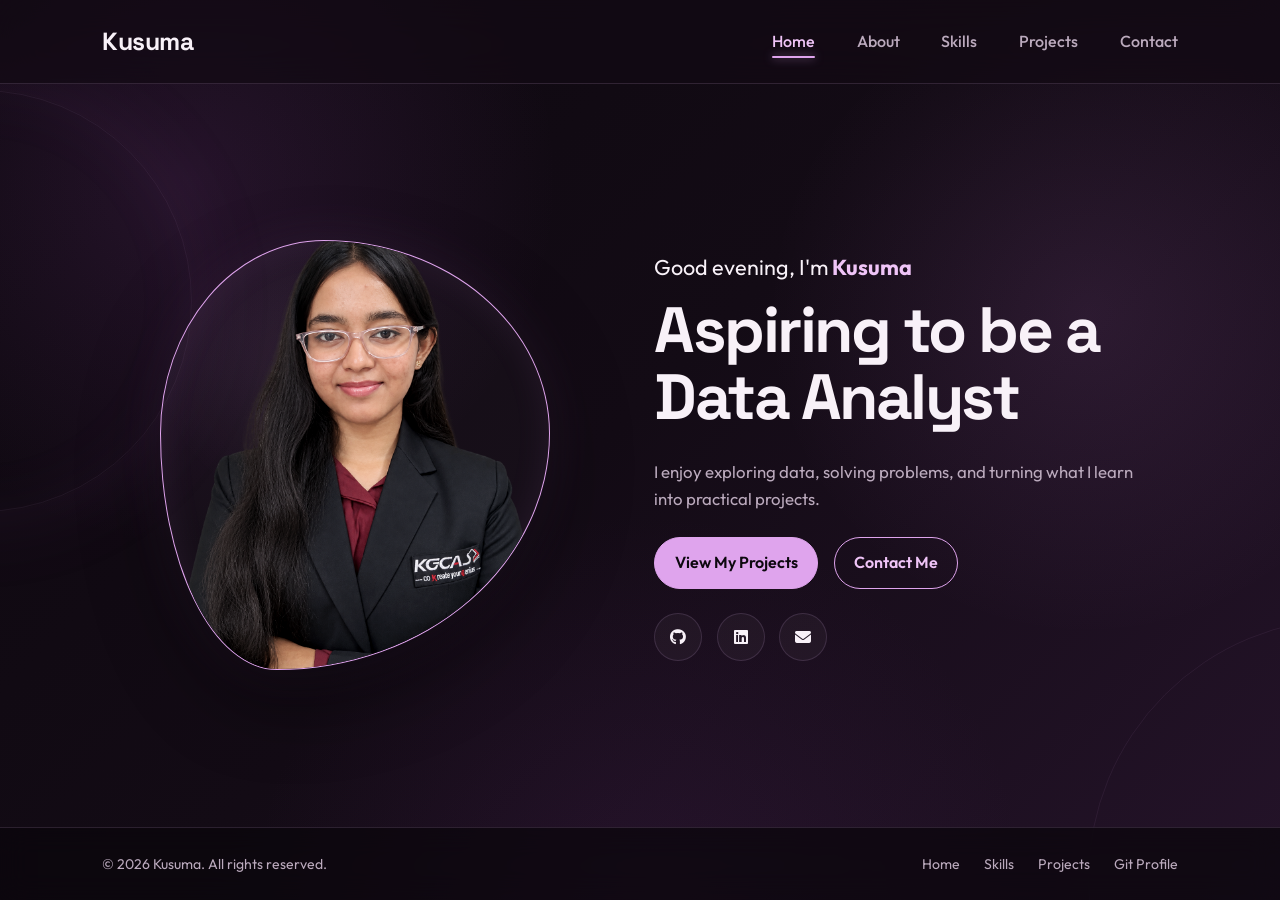
<file: index.html>
<!DOCTYPE html>
<html lang="en">
<head>
  <meta charset="UTF-8">
  <meta name="viewport" content="width=device-width, initial-scale=1.0">
  <title>Kusuma | Portfolio</title>
  <link rel="stylesheet" href="style.css">
  <link rel="stylesheet" href="https://cdnjs.cloudflare.com/ajax/libs/font-awesome/6.5.1/css/all.min.css">
</head>
<body>

  <header class="navbar">
    <a href="index.html" class="logo">Kusuma</a>

    <div class="menu-toggle" id="menuToggle">
      <span></span>
      <span></span>
      <span></span>
    </div>

    <nav>
      <ul class="nav-links" id="navLinks">
        <li><a href="index.html" class="active">Home</a></li>
        <li><a href="about.html">About</a></li>
        <li><a href="skills.html">Skills</a></li>
        <li><a href="projects.html">Projects</a></li>
        <li><a href="contact.html">Contact</a></li>
      </ul>
    </nav>
  </header>

  <main class="hero-container">

    <div class="avatar-side">
      <div class="blob-frame">
        <img src="profile.png" alt="Kusuma Portrait">
      </div>
    </div>

    <div class="content-side">
      <p class="hero-greeting" id="dynamicGreeting">
        Hello, I'm <span>Kusuma</span>
      </p>

      <h1>Aspiring to be a Data Analyst</h1>
      <p class="hero-description">
  I enjoy exploring data, solving problems, and turning
  what I learn into practical projects.
</p>

<div class="hero-actions">
  <a href="projects.html" class="hero-button">
    View My Projects
  </a>
  <a href="contact.html" class="hero-button secondary">
    Contact Me
  </a>
</div>

      <div class="social-links">

        <a href="https://github.com/katherine-kaz"
           target="_blank"
           class="social-icon"
           aria-label="GitHub">
          <i class="fab fa-github"></i>
        </a>

        <a href="https://www.linkedin.com/in/kusuma-chandra-kumar-57b108388"
           target="_blank"
           class="social-icon"
           aria-label="LinkedIn">
          <i class="fab fa-linkedin"></i>
        </a>

        <a href="mailto:kazxx662006@gmail.com"
           class="social-icon"
           aria-label="Email">
          <i class="fas fa-envelope"></i>
        </a>

      </div>
    </div>

  </main>

  <footer class="footer">
    <div class="footer-content">
      <p>&copy; 2026 Kusuma. All rights reserved.</p>

      <div class="quick-links">
        <a href="index.html">Home</a>
        <a href="skills.html">Skills</a>
        <a href="projects.html">Projects</a>
        <a href="https://github.com" target="_blank">Git Profile</a>
      </div>
    </div>
  </footer>

  <script src="script.js"></script>

</body>
</html>
</file>
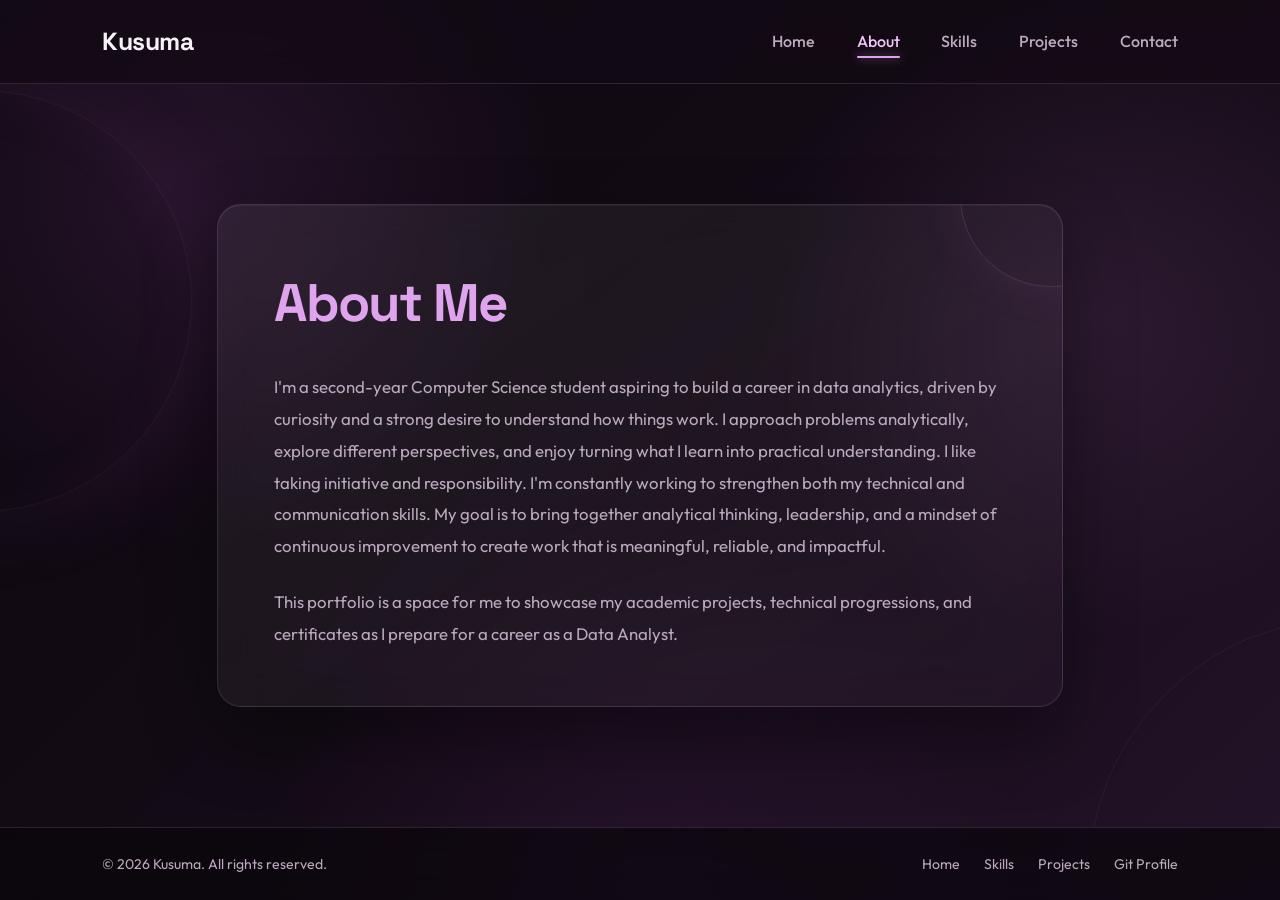
<file: about.html>
<!DOCTYPE html>
<html lang="en">
<head>
  <meta charset="UTF-8">
  <meta name="viewport" content="width=device-width, initial-scale=1.0">
  <title>About Me | Kusuma</title>
  <!-- Linked to style.css automatically -->
  <link rel="stylesheet" href="style.css">
</head>
<body>

  <header class="navbar">
    <a href="index.html" class="logo">Kusuma</a>
    <nav>
      <ul class="nav-links">
        <li><a href="index.html">Home</a></li>
        <li><a href="about.html" class="active">About</a></li>
        <li><a href="skills.html">Skills</a></li>
        <li><a href="projects.html">Projects</a></li>
        <li><a href="contact.html">Contact</a></li>
      </ul>
    </nav>
  </header>

  <main class="about-container">
    <div class="about-card">
      <h1>About Me</h1>
      <p class="about-text">
        I'm a second-year Computer Science student aspiring to build a career in data analytics, driven by curiosity and a strong desire to understand how things work. I approach problems analytically, explore different perspectives, and enjoy turning what I learn into practical understanding. I like taking initiative and responsibility. I'm constantly working to strengthen both my technical and communication skills. My goal is to bring together analytical thinking, leadership, and a mindset of continuous improvement to create work that is meaningful, reliable, and impactful.
      </p>
      <p class="about-text">
        This portfolio is a space for me to showcase my academic projects, technical progressions, and certificates as I prepare for a career as a Data Analyst.
      </p>
    </div>
  </main>

  <footer class="footer">
    <div class="footer-content">
      <p>&copy; 2026 Kusuma. All rights reserved.</p>
      <div class="quick-links">
        <a href="index.html">Home</a>
        <a href="skills.html">Skills</a>
        <a href="projects.html">Projects</a>
        <a href="https://github.com" target="_blank">Git Profile</a>
      </div>
    </div>
  </footer>

</body>
</html>
</file>
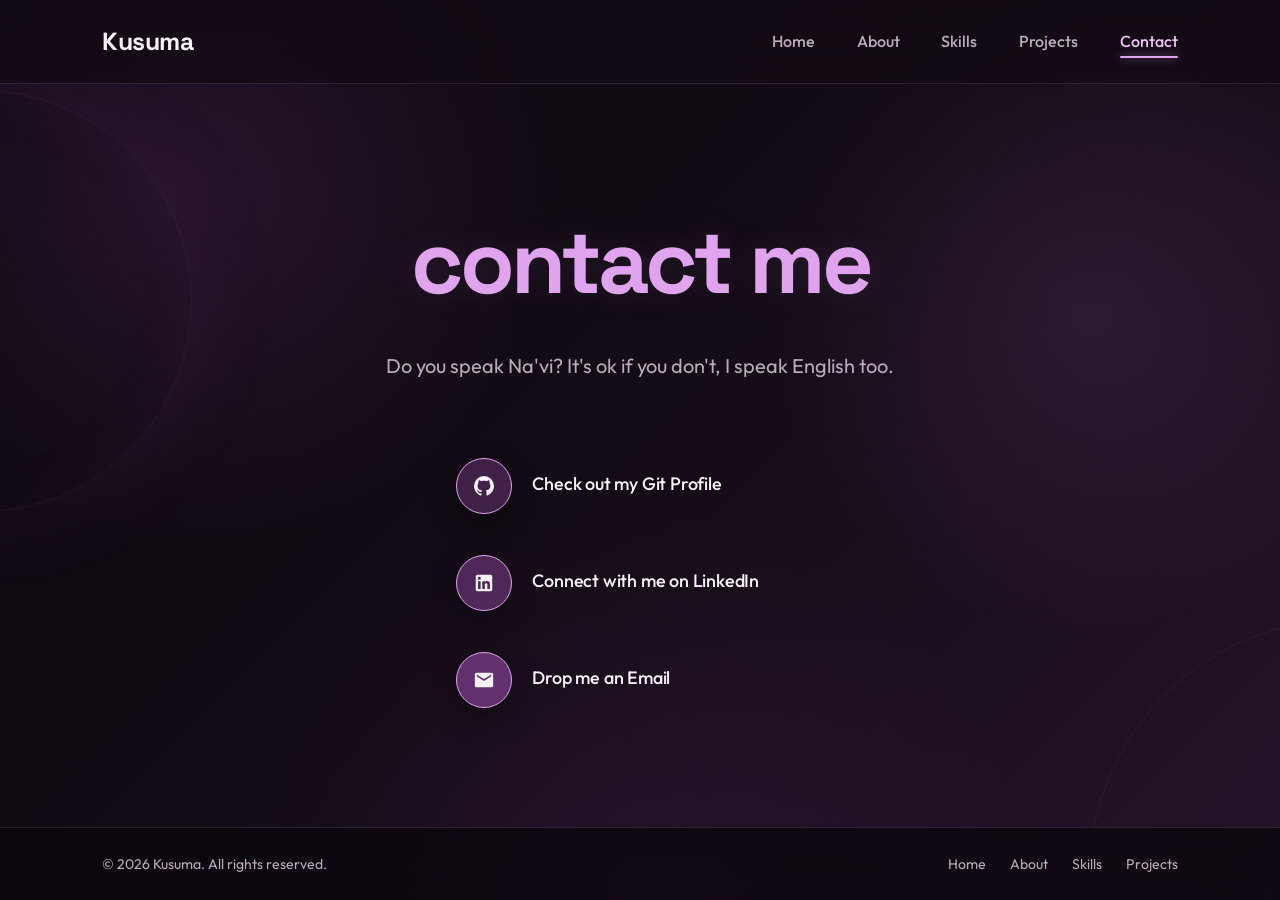
<file: contact.html>
<!DOCTYPE html>
<html lang="en">
<head>
  <meta charset="UTF-8">
  <meta name="viewport" content="width=device-width, initial-scale=1.0">
  <title>Contact | Kusuma</title>
  <link rel="stylesheet" href="style.css">
</head>
<body>

  <header class="navbar">
    <a href="index.html" class="logo">Kusuma</a>
    <nav>
      <ul class="nav-links">
        <li><a href="index.html">Home</a></li>
        <li><a href="about.html">About</a></li>
        <li><a href="skills.html">Skills</a></li>
        <li><a href="projects.html">Projects</a></li>
        <li><a href="contact.html" class="active">Contact</a></li>
      </ul>
    </nav>
  </header>

  <main class="contact-container">
    <div class="contact-content-centered">
      
      <h1>contact me</h1>
      <h2 class="subheading">Do you speak Na'vi? It's ok if you don't, I speak English too.</h2>
      
      <div class="contact-list-centered">
        <!-- GitHub Link -->
        <a href="https://github.com/katherine-kaz" target="_blank" class="contact-row">
          <span class="icon-circle github-brand">
            <svg viewBox="0 0 24 24" width="24" height="24" fill="currentColor"><path d="M12 2A10 10 0 0 0 2 12c0 4.42 2.87 8.17 6.84 9.5.5.08.66-.23.66-.5v-1.69c-2.77.6-3.36-1.34-3.36-1.34-.46-1.16-1.11-1.47-1.11-1.47-.9-.62.07-.6.07-.6 1 .07 1.53 1.03 1.53 1.03.9 1.52 2.34 1.07 2.91.83.1-.65.35-1.09.63-1.34-2.22-.25-4.55-1.11-4.55-4.92 0-1.11.38-2 1.03-2.71-.1-.25-.45-1.29.1-2.64 0 0 .84-.27 2.75 1.02.79-.22 1.65-.33 2.5-.33.85 0 1.71.11 2.5.33 1.91-1.29 2.75-1.02 2.75-1.02.55 1.35.2 2.39.1 2.64.65.71 1.03 1.6 1.03 2.71 0 3.82-2.34 4.66-4.57 4.91.36.31.69.92.69 1.85V21c0 .27.16.59.67.5C19.14 20.16 22 16.42 22 12A10 10 0 0 0 12 2z"/></svg>
          </span>
          <span class="row-label">Check out my Git Profile</span>
        </a>

        <!-- LinkedIn Link -->
        <a href="https://www.linkedin.com/in/kusuma-chandra-kumar-57b108388" target="_blank" class="contact-row">
          <span class="icon-circle linkedin-brand">
            <svg viewBox="0 0 24 24" width="22" height="22" fill="currentColor"><path d="M19 3a2 2 0 0 1 2 2v14a2 2 0 0 1-2 2H5a2 2 0 0 1-2-2V5a2 2 0 0 1 2-2h14m-.5 15.5v-5.3a3.26 3.26 0 0 0-3.26-3.26c-.85 0-1.84.52-2.32 1.3v-1.11h-2.79v8.37h2.79v-4.93c0-.77.62-1.4 1.39-1.4a1.4 1.4 0 0 1 1.4 1.4v4.93h2.79M6.88 8.56a1.68 1.68 0 0 0 1.68-1.68c0-.93-.75-1.69-1.68-1.69a1.69 1.69 0 0 0-1.69 1.69c0 .93.76 1.68 1.69 1.68m1.39 9.94v-8.37H5.5v8.37h2.77z"/></svg>
          </span>
          <span class="row-label">Connect with me on LinkedIn</span>
        </a>

        <!-- Email Link -->
        <a href="mailto:kazxx662006@gmail.com" class="contact-row">
          <span class="icon-circle email-brand">
            <svg viewBox="0 0 24 24" width="22" height="22" fill="currentColor"><path d="M20 4H4c-1.1 0-1.99.9-1.99 2L2 18c0 1.1.9 2 2 2h16c1.1 0 2-.9 2-2V6c0-1.1-.9-2-2-2zm0 4l-8 5-8-5V6l8 5 8-5v2z"/></svg>
          </span>
          <span class="row-label">Drop me an Email</span>
        </a>
      </div>

    </div>
  </main>

  <footer class="footer">
    <div class="footer-content">
      <p>&copy; 2026 Kusuma. All rights reserved.</p>
      <div class="quick-links">
        <a href="index.html">Home</a>
        <a href="about.html">About</a>
        <a href="skills.html">Skills</a>
        <a href="projects.html">Projects</a>
      </div>
    </div>
  </footer>

</body>
</html>
</file>
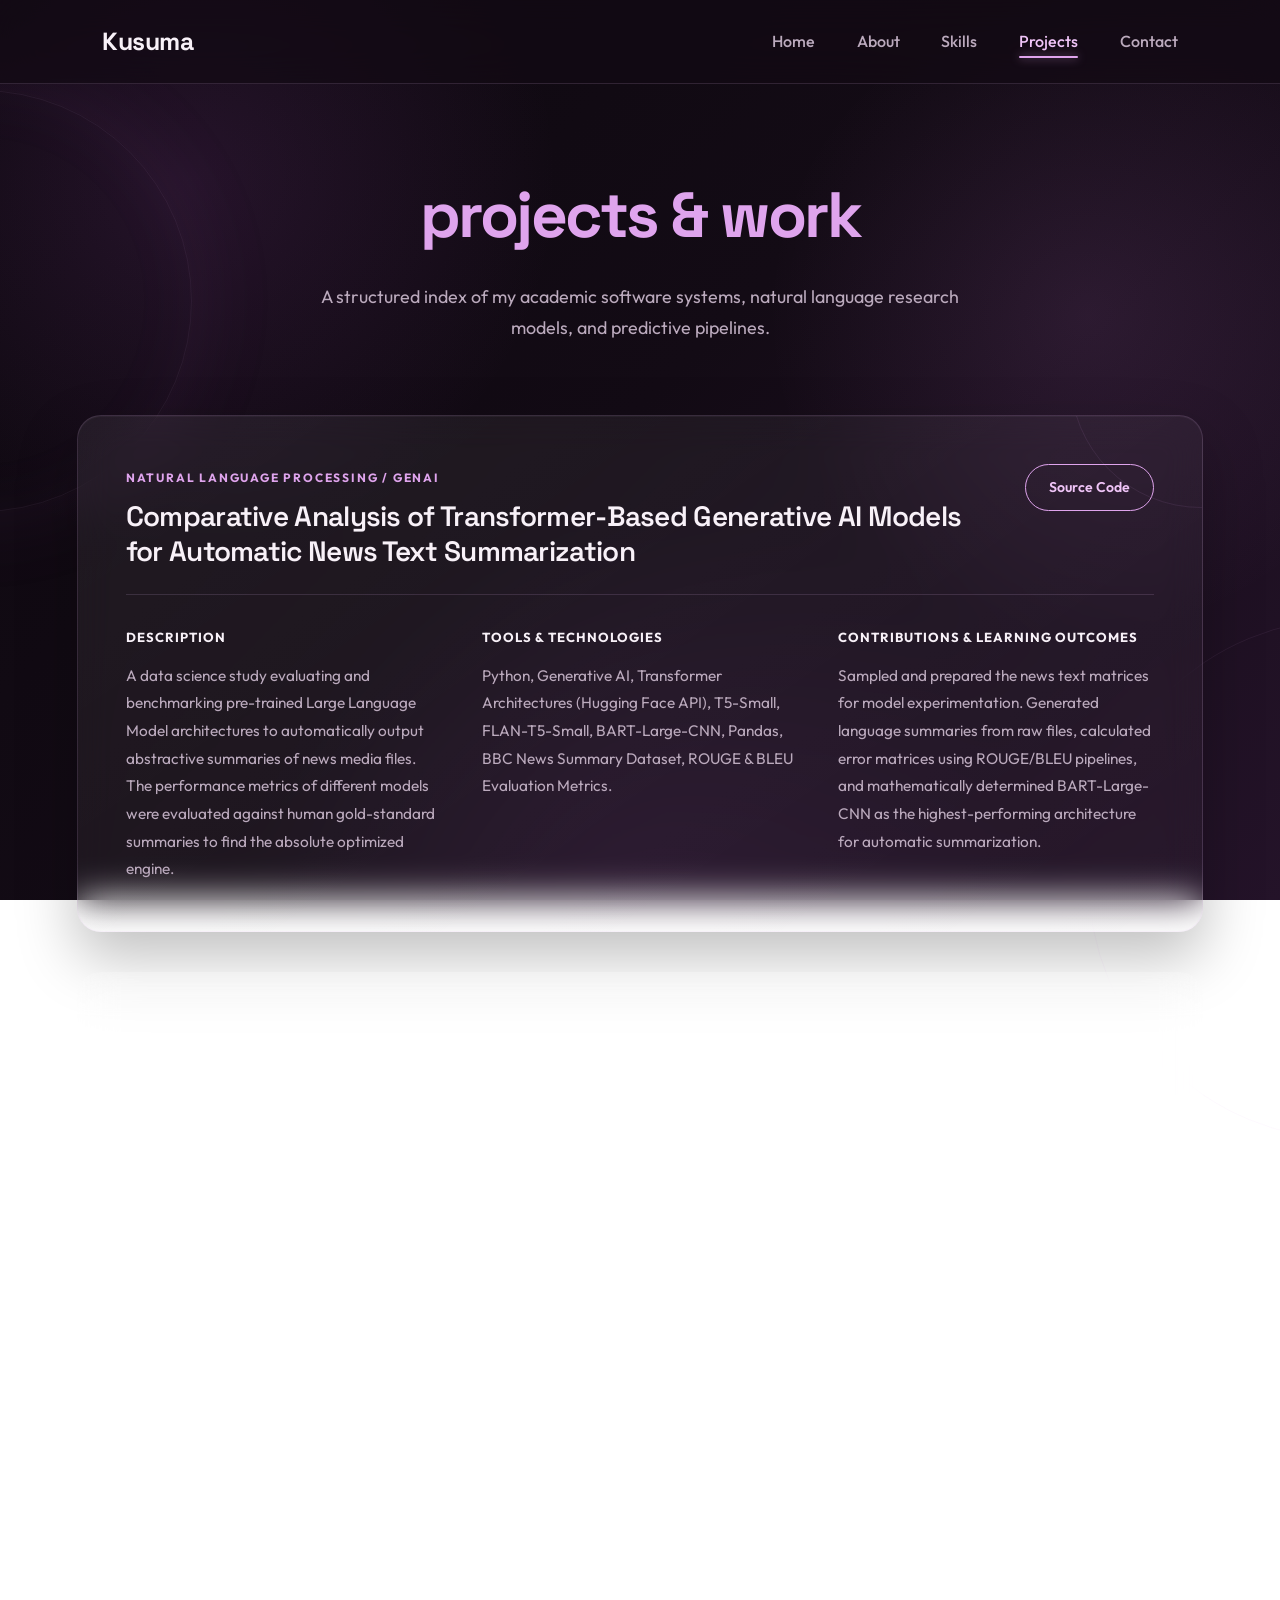
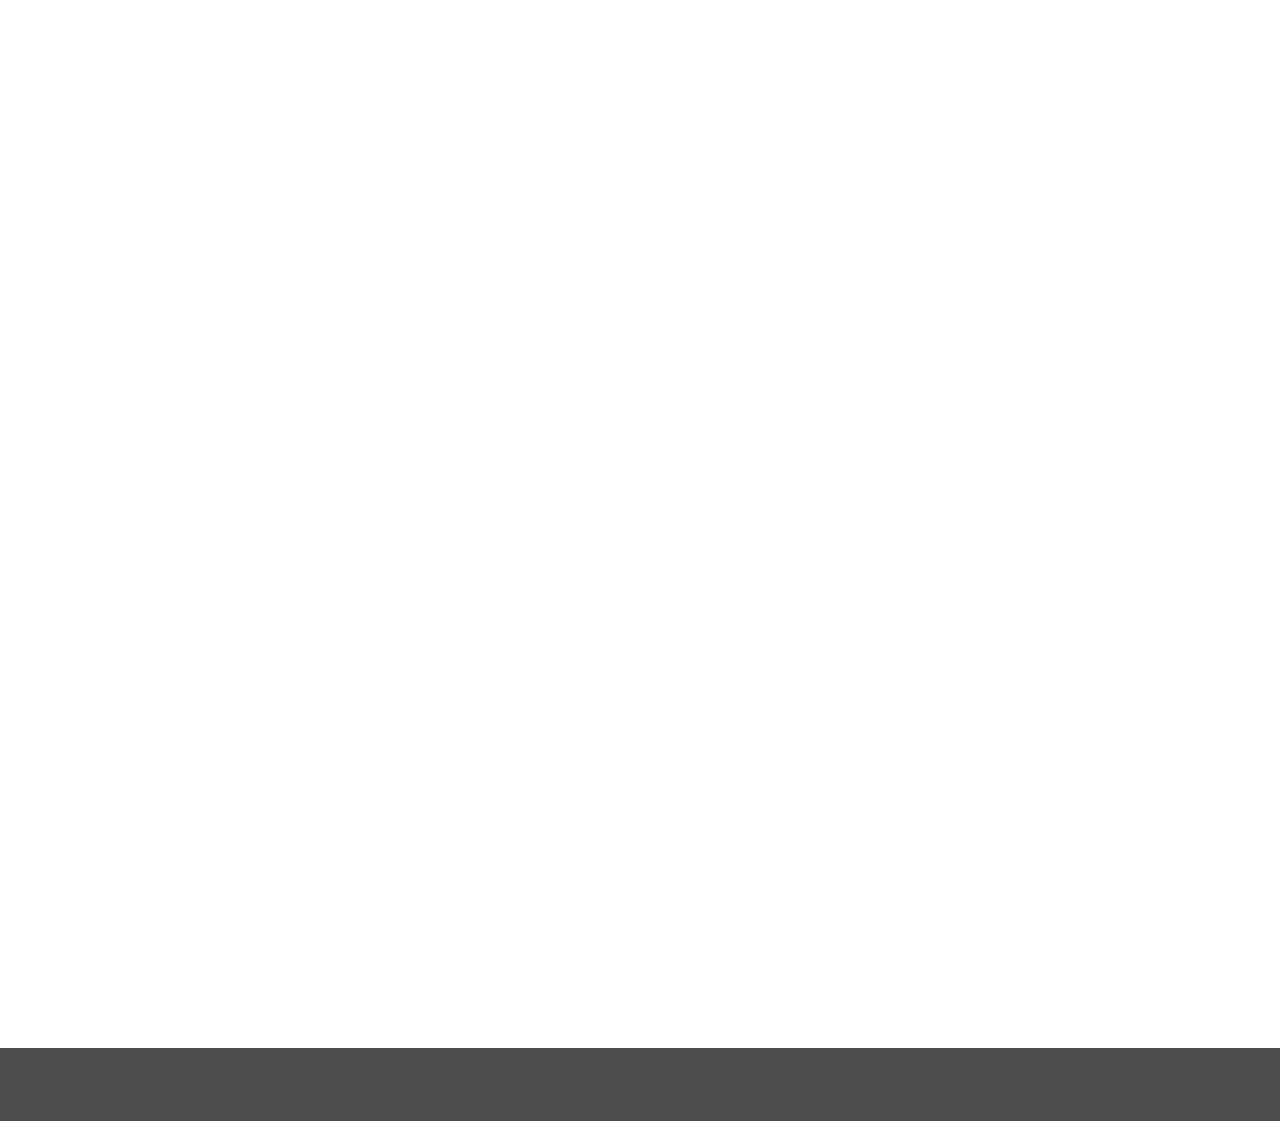
<file: projects.html>
<!DOCTYPE html>
<html lang="en">
<head>
  <meta charset="UTF-8">
  <meta name="viewport" content="width=device-width, initial-scale=1.0">
  <title>Projects | Kusuma</title>
  <link rel="stylesheet" href="style.css">
</head>
<body>

  <header class="navbar">
    <a href="index.html" class="logo">Kusuma</a>
    <button class="menu-toggle" id="menuToggle" aria-label="Toggle Menu">
      <span></span>
      <span></span>
      <span></span>
    </button>
    <nav>
      <ul class="nav-links" id="navLinks">
        <li><a href="index.html">Home</a></li>
        <li><a href="about.html">About</a></li>
        <li><a href="skills.html">Skills</a></li>
        <li><a href="projects.html" class="active">Projects</a></li>
        <li><a href="contact.html">Contact</a></li>
      </ul>
    </nav>
  </header>

  <main class="projects-page-container">
    <div class="projects-intro">
      <h1>projects & work</h1>
      <p>A structured index of my academic software systems, natural language research models, and predictive pipelines.</p>
    </div>

    <div class="projects-vertical-stack">
      
      <!-- PROJECT 1: GENERATIVE AI NLP ARCHITECTURE -->
      <div class="project-card-premium">
        <div class="project-header-row">
          <div>
            <span class="project-meta-tag">Natural Language Processing / GenAI</span>
            <h3>Comparative Analysis of Transformer-Based Generative AI Models for Automatic News Text Summarization</h3>
          </div>
          <a href="https://github.com/katherine-kaz/research-Paper" target="_blank" class="outline-repo-btn">Source Code</a>
        </div>
        
        <div class="project-details-grid">
          <div class="details-block">
            <h4>Description</h4>
            <p>A data science study evaluating and benchmarking pre-trained Large Language Model architectures to automatically output abstractive summaries of news media files. The performance metrics of different models were evaluated against human gold-standard summaries to find the absolute optimized engine.</p>
          </div>
          <div class="details-block">
            <h4>Tools & Technologies</h4>
            <p>Python, Generative AI, Transformer Architectures (Hugging Face API), T5-Small, FLAN-T5-Small, BART-Large-CNN, Pandas, BBC News Summary Dataset, ROUGE & BLEU Evaluation Metrics.</p>
          </div>
          <div class="details-block">
            <h4>Contributions & Learning Outcomes</h4>
            <p>Sampled and prepared the news text matrices for model experimentation. Generated language summaries from raw files, calculated error matrices using ROUGE/BLEU pipelines, and mathematically determined BART-Large-CNN as the highest-performing architecture for automatic summarization.</p>
          </div>
        </div>
      </div>

      <!-- PROJECT 2: DIABETIC READMISSION DATA INSIGHT PIPELINE -->
      <div class="project-card-premium">
        <div class="project-header-row">
          <div>
            <span class="project-meta-tag">Data Science & Analytics</span>
            <h3>Diabetes Hospital Readmission Analysis</h3>
          </div>
          <a href="https://github.com/katherine-kaz/diabetic-readmission-analysis" target="_blank" class="outline-repo-btn">Source Code</a>
        </div>
        
        <div class="project-details-grid">
          <div class="details-block">
            <h4>Description</h4>
            <p>An exhaustive data analysis pipeline exploring a complex clinical dataset containing <strong>101,766 records across 50 data columns</strong>. The project builds data profiles to trace hospital readmission patterns, mapping factors causing a total 46.09% return rate, specifically highlighting the high-risk 70–80 age bracket.</p>
            <div class="stats-box">
              <h5>Quick Stats Matrix:</h5>
              <ul>
                <li><strong>Dataset Capacity:</strong> 101,766 patients | 50 columns</li>
                <li><strong>Not Readmitted:</strong> 53.91% (54,864 patients)</li>
                <li><strong>Readmitted > 30 Days:</strong> 34.93% (35,545 patients)</li>
                <li><strong>Readmitted < 30 Days:</strong> 11.16% (11,357 patients)</li>
              </ul>
            </div>
          </div>
          <div class="details-block">
            <h4>Tools & Technologies</h4>
            <p>Python, Pandas, NumPy, Matplotlib, Seaborn, Google Colab / Jupyter Notebooks (`project1.ipynb`, `report.md`).</p>
          </div>
          <div class="details-block">
            <h4>Contributions & Learning Outcomes</h4>
            <p>Performed extensive data inspection, stripped invalid null strings, handled missing values, and eliminated duplicate records. Generated demographic distributions and comparative plots mapping urgent versus chronic stay categories. Concluded that digital home tracking metrics and centralized communication remove conflicting treatment threats among seniors.</p>
          </div>
        </div>
      </div>

      <!-- PROJECT 3: JAVA SWING INVOICE SYSTEM -->
      <div class="project-card-premium">
        <div class="project-header-row">
          <div>
            <span class="project-meta-tag">Java GUI Application</span>
            <h3>Online Order Processing & Invoice Generation System</h3>
          </div>
          <a href="https://github.com/katherine-kaz/Online-Order-Processing-and-Invoice-Generation-System" target="_blank" class="outline-repo-btn">Source Code</a>
        </div>
        
        <div class="project-details-grid">
          <div class="details-block">
            <h4>Description</h4>
            <p>A graphical desktop application engineered to accept user entry variables for inventory components, isolate runtime formatting faults via calculation bounds, and translate variables into systematic line invoices.</p>
          </div>
          <div class="details-block">
            <h4>Tools & Technologies</h4>
            <p>Core Java, Java Swing GUI Engine (JFrame, JTextField, JButton), Eclipse IDE workspace, Action Listeners, Encapsulation, Text Processing Streams.</p>
          </div>
          <div class="details-block">
            <h4>Contributions & Learning Outcomes</h4>
            <p>Designed the Swing layout view layers. Programmed calculation operations, error tracking blocks, text filing actions, and discrete data validation filters across standalone interface layers.</p>
          </div>
        </div>
      </div>

      <!-- PROJECT 4: C MINI TRACKER -->
      <div class="project-card-premium">
        <div class="project-header-row">
          <div>
            <span class="project-meta-tag">Systems & Console Logic</span>
            <h3>Mini Attendance Tracker System</h3>
          </div>
          <a href="https://github.com/katherine-kaz/mini-attendance-Tracker" target="_blank" class="outline-repo-btn">Source Code</a>
        </div>
        
        <div class="project-details-grid">
          <div class="details-block">
            <h4>Description</h4>
            <p>A menu-driven system managing structural attendance records for bounded class vectors up to 60 indices. Runs logical controls to process states, safely scan string frames, and compute precision session percentages.</p>
          </div>
          <div class="details-block">
            <h4>Tools & Technologies</h4>
            <p>C Programming Language, MinGW-GCC Compiler, 1D Character Arrays, Loop Invariants, `switch-case` Branches, Character Sanitization, Formatted Floating Outputs.</p>
          </div>
          <div class="details-block">
            <h4>Contributions & Learning Outcomes</h4>
            <p>Constructed the operational loop structures, text menus, and index adjustment operations. Implemented defensive input processing filters via `fgets()` and `sscanf()` to reject input out of range errors.</p>
          </div>
        </div>
      </div>

    </div>
  </main>

  <footer class="footer">
    <div class="footer-content">
      <p>&copy; 2026 Kusuma. All rights reserved.</p>
      <div class="quick-links">
        <a href="index.html">Home</a>
        <a href="about.html">About</a>
        <a href="skills.html">Skills</a>
        <a href="contact.html">Contact</a>
      </div>
    </div>
  </footer>

  <script src="script.js"></script>
</body>
</html>
</file>
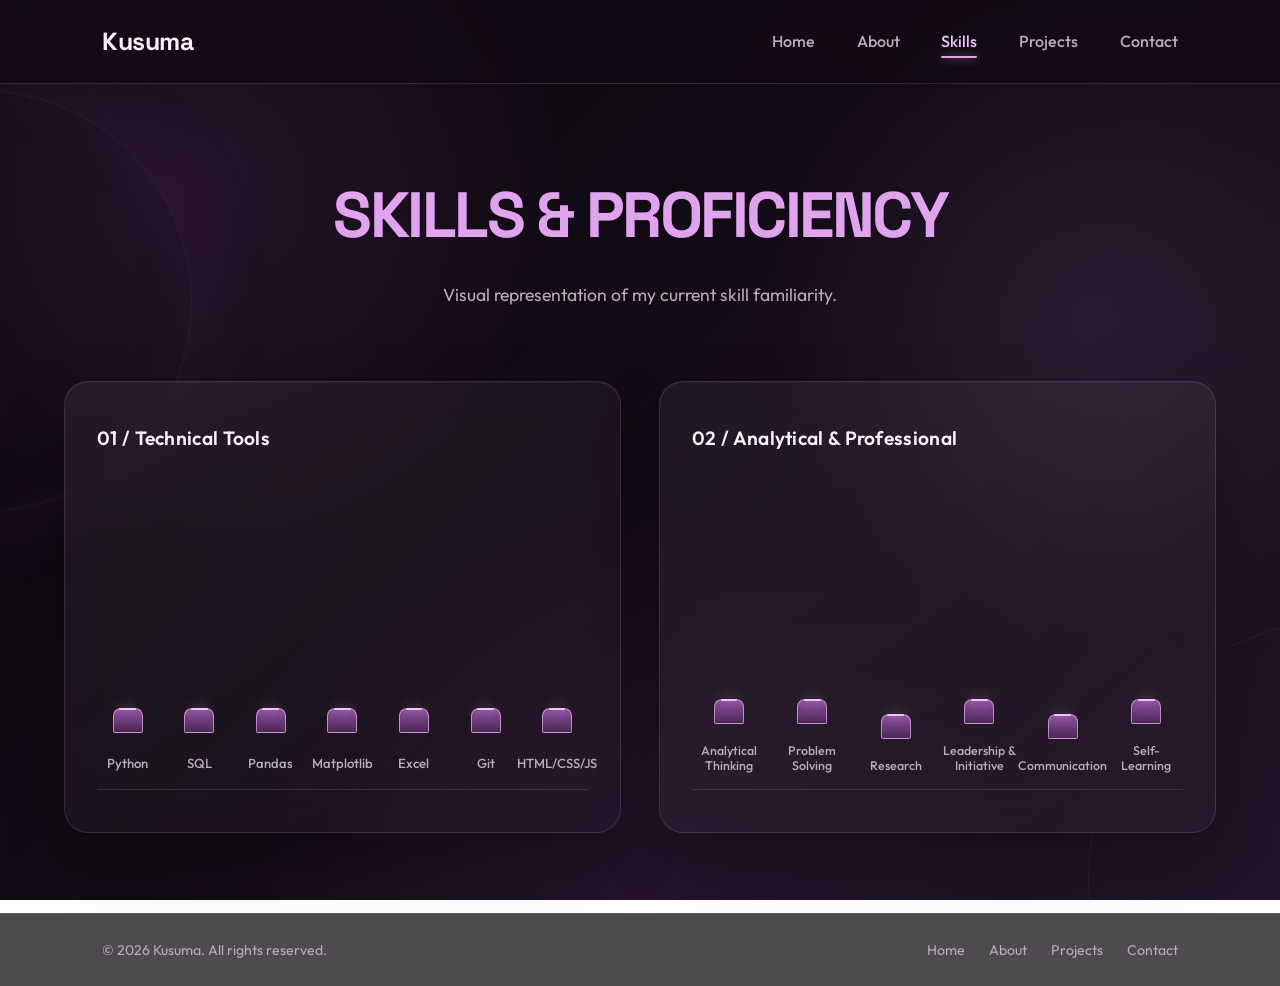
<file: skills.html>
<!DOCTYPE html>
<html lang="en">
<head>
  <meta charset="UTF-8">
  <meta name="viewport" content="width=device-width, initial-scale=1.0">
  <title>Skills | Kusuma</title>
  <link rel="stylesheet" href="style.css">
</head>
<body>

  <header class="navbar">
    <a href="index.html" class="logo">Kusuma</a>
    <button class="menu-toggle" id="menuToggle" aria-label="Toggle Menu">
      <span></span>
      <span></span>
      <span></span>
    </button>
    <nav>
      <ul class="nav-links" id="navLinks">
        <li><a href="index.html">Home</a></li>
        <li><a href="about.html">About</a></li>
        <li><a href="skills.html" class="active">Skills</a></li>
        <li><a href="projects.html">Projects</a></li>
        <li><a href="contact.html">Contact</a></li>
      </ul>
    </nav>
  </header>

  <main class="skills-page-container">
    <div class="skills-intro">
      <h1>SKILLS & PROFICIENCY</h1>
      <p>Visual representation of my current skill familiarity.</p>
    </div>

    <div class="charts-grid">
      
      <!-- CHART 1: TECHNICAL TOOLS -->
      <div class="chart-card">
        <h2>01 / Technical Tools</h2>
        <div class="bar-chart">
          
          <div class="chart-column">
            <div class="bar-wrapper">
              <div class="bar-fill" style="--bar-height: 70%;"></div>
            </div>
            <span class="bar-label">Python</span>
          </div>

          <div class="chart-column">
            <div class="bar-wrapper">
              <div class="bar-fill" style="--bar-height: 45%;"></div>
            </div>
            <span class="bar-label">SQL</span>
          </div>

          <div class="chart-column">
            <div class="bar-wrapper">
              <div class="bar-fill" style="--bar-height: 60%;"></div>
            </div>
            <span class="bar-label">Pandas</span>
          </div>

          <div class="chart-column">
            <div class="bar-wrapper">
              <div class="bar-fill" style="--bar-height: 80%;"></div>
            </div>
            <span class="bar-label">Matplotlib</span>
          </div>

          <div class="chart-column">
            <div class="bar-wrapper">
              <div class="bar-fill" style="--bar-height: 50%;"></div>
            </div>
            <span class="bar-label">Excel</span>
          </div>

          <div class="chart-column">
            <div class="bar-wrapper">
              <div class="bar-fill" style="--bar-height: 50%;"></div>
            </div>
            <span class="bar-label">Git</span>
          </div>

          <div class="chart-column">
            <div class="bar-wrapper">
              <div class="bar-fill" style="--bar-height: 80%;"></div>
            </div>
            <span class="bar-label">HTML/CSS/JS</span>
          </div>

        </div>
      </div>

      <!-- CHART 2: ANALYTICAL & PROFESSIONAL SKILLS -->
      <div class="chart-card">
        <h2>02 / Analytical & Professional</h2>
        <div class="bar-chart">
          
          <div class="chart-column">
            <div class="bar-wrapper">
              <div class="bar-fill" style="--bar-height: 95%;"></div>
            </div>
            <span class="bar-label">Analytical Thinking</span>
          </div>

          <div class="chart-column">
            <div class="bar-wrapper">
              <div class="bar-fill" style="--bar-height: 80%;"></div>
            </div>
            <span class="bar-label">Problem Solving</span>
          </div>

          <div class="chart-column">
            <div class="bar-wrapper">
              <div class="bar-fill" style="--bar-height: 60%;"></div>
            </div>
            <span class="bar-label">Research</span>
          </div>

          <div class="chart-column">
            <div class="bar-wrapper">
              <div class="bar-fill" style="--bar-height: 72%;"></div>
            </div>
            <span class="bar-label">Leadership & Initiative</span>
          </div>

          <div class="chart-column">
            <div class="bar-wrapper">
              <div class="bar-fill" style="--bar-height: 75%;"></div>
            </div>
            <span class="bar-label">Communication</span>
          </div>

          <div class="chart-column">
            <div class="bar-wrapper">
              <div class="bar-fill" style="--bar-height: 92%;"></div>
            </div>
            <span class="bar-label">Self-Learning</span>
          </div>

        </div>
      </div>

    </div>
  </main>

  <footer class="footer">
    <div class="footer-content">
      <p>&copy; 2026 Kusuma. All rights reserved.</p>
      <div class="quick-links">
        <a href="index.html">Home</a>
        <a href="about.html">About</a>
        <a href="projects.html">Projects</a>
        <a href="contact.html">Contact</a>
      </div>
    </div>
  </footer>

  <script src="script.js"></script>
</body>
</html>
</file>
<file: style.css>
@import url('https://fonts.googleapis.com/css2?family=Outfit:wght@300;400;500;600;700;800&family=Space+Grotesk:wght@400;500;600;700&display=swap');

* {
  margin: 0; padding: 0; box-sizing: border-box;
}

:root {
  --bg-main: #130b15; --bg-deep: #0d080f; --bg-purple: #211126;
  --surface: rgba(255, 255, 255, 0.045); --surface-strong: rgba(255, 255, 255, 0.075); --border: rgba(235, 190, 246, 0.14);
  --border-bright: rgba(225, 164, 242, 0.42); --text-primary: #f8f1f8; --text-muted: #bbaabd;
  --accent: #dfa4ed; --accent-bright: #efc4f7; --accent-deep: #8f4fa0;
  --shadow: rgba(0, 0, 0, 0.38); --glow: rgba(215, 143, 234, 0.22);
}

html {
  scroll-behavior: smooth;
}

body {
  font-family: "Outfit", "Segoe UI", Arial, sans-serif; background:
    radial-gradient(circle at 15% 20%, rgba(139, 67, 157, 0.18), transparent 28%),
    radial-gradient(circle at 85% 35%, rgba(221, 137, 236, 0.10), transparent 26%),
    radial-gradient(circle at 50% 100%, rgba(96, 42, 112, 0.16), transparent 35%),
    linear-gradient(135deg, var(--bg-deep) 0%, var(--bg-main) 48%, #241329 100%); background-attachment: fixed;
  color: var(--text-primary); line-height: 1.6; min-height: 100vh;
  display: flex; flex-direction: column; overflow-x: hidden;
  position: relative;
}

body::before {
  content: ""; position: fixed; width: 420px;
  height: 420px; top: 90px; left: -230px;
  border: 1px solid rgba(224, 164, 238, 0.08); border-radius: 50%; box-shadow:
    0 0 100px rgba(203, 119, 223, 0.08),
    inset 0 0 70px rgba(203, 119, 223, 0.04);
  pointer-events: none; z-index: -1;
}

body::after {
  content: ""; position: fixed; width: 520px;
  height: 520px; right: -330px; bottom: -240px;
  border: 1px solid rgba(224, 164, 238, 0.07); border-radius: 50%; pointer-events: none;
  z-index: -1;
}

a {
  text-decoration: none; color: inherit;
}

/* ---------- Navigation ---------- */

.navbar {
  display: flex; justify-content: space-between; align-items: center;
  padding: 1.35rem 8%; background: rgba(18, 10, 20, 0.72); backdrop-filter: blur(18px);
  -webkit-backdrop-filter: blur(18px); position: sticky; top: 0;
  z-index: 100; border-bottom: 1px solid var(--border);
}

.logo {
  font-family: "Space Grotesk", sans-serif; font-size: 1.55rem; font-weight: 700;
  color: var(--text-primary); letter-spacing: -0.5px;
}

.nav-links {
  display: flex; list-style: none; gap: 2.6rem;
}

.nav-links a {
  color: var(--text-muted); font-weight: 500; padding: 0.35rem 0;
  position: relative; transition: color 0.3s ease;
}

.nav-links a::after {
  content: ""; position: absolute; width: 0;
  height: 2px; bottom: -2px; left: 0;
  border-radius: 10px; background: var(--accent); box-shadow: 0 0 10px rgba(223, 164, 237, 0.65);
  transition: width 0.3s ease;
}

.nav-links a:hover,
.nav-links a.active {
  color: var(--accent-bright);
}

.nav-links a:hover::after,
.nav-links a.active::after {
  width: 100%;
}

/* ---------- Home / Hero ---------- */

.hero-container {
  flex: 1; min-height: 650px; display: grid;
  grid-template-columns: 1.05fr 1.15fr; align-items: center; gap: 4.5rem;
  padding: 3rem 10%; max-width: 1450px; width: 100%;
  margin: 0 auto;
  }

.avatar-side {
  display: flex; justify-content: center; align-items: center;
}

.blob-frame {
  width: 390px; height: 430px; background:
    radial-gradient(circle at 35% 30%, rgba(236, 185, 247, 0.07), transparent 35%),
    rgba(255, 255, 255, 0.018);
  border: 1.5px solid var(--accent); border-radius: 42% 58% 70% 30% / 45% 45% 55% 55%; overflow: hidden;
  display: flex; justify-content: center; align-items: center;
  position: relative; box-shadow:
    0 30px 80px rgba(0, 0, 0, 0.48),
    0 0 55px rgba(214, 137, 232, 0.10),
    inset 0 0 35px rgba(220, 154, 237, 0.08); animation: morphingBlob 12s ease-in-out infinite alternate;
}

.blob-frame::before {
  content: ""; position: absolute; inset: -20px;
  border: 1px solid rgba(223, 164, 237, 0.10); border-radius: inherit; pointer-events: none;
}

.blob-frame::after {
  content: ""; position: absolute; width: 12px;
  height: 12px; top: 10%; right: 8%;
  background: var(--accent-bright); border-radius: 50%; box-shadow: 0 0 20px rgba(239, 196, 247, 0.75);
  animation: floatDot 4s ease-in-out infinite;
}

.blob-frame img {
  width: 112%; height: 112%; object-fit: contain; object-position: center bottom;
  filter: grayscale(15%) contrast(105%); position: relative; z-index: 1;
}

.content-side {
  display: flex; flex-direction: column; justify-content: center;
}

.hero-greeting {
  font-size: 1.35rem; color: var(--text-primary); margin-bottom: 0.8rem;
  font-weight: 400;
}

.hero-greeting span {
  font-weight: 700; color: var(--accent-bright);
}

.content-side h1 {
  font-family: "Space Grotesk", sans-serif; font-size: clamp(3.2rem, 5vw, 4.8rem); font-weight: 700;
  line-height: 1.04; margin-bottom: 1.8rem; letter-spacing: -2.5px;
  max-width: 720px;
}

.social-links {
  display: flex; gap: 0.9rem;
}

.social-icon {
  width: 48px; height: 48px; border-radius: 50%;
  background: rgba(255, 255, 255, 0.035); border: 1px solid var(--border); color: var(--text-primary);
  display: flex; justify-content: center; align-items: center;
  transition: all 0.3s ease;
}

.social-icon:hover {
  background: var(--accent); color: var(--bg-deep); transform: translateY(-5px);
  border-color: var(--accent); box-shadow: 0 10px 30px var(--glow);
}

/* ---------- Footer ---------- */

.footer {
  background: rgba(10, 6, 12, 0.72); padding: 1.55rem 8%; border-top: 1px solid var(--border);
  margin-top: auto; backdrop-filter: blur(14px);
}

.footer-content {
  display: flex; justify-content: space-between; align-items: center;
  max-width: 1400px; margin: 0 auto; flex-wrap: wrap;
  gap: 1rem;
}

.footer p {
  color: var(--text-muted); font-size: 0.88rem;
}

.quick-links {
  display: flex; gap: 1.5rem;
}

.quick-links a {
  color: var(--text-muted); font-size: 0.88rem; transition: color 0.2s ease;
}

.quick-links a:hover {
  color: var(--accent-bright);
}

/* ---------- Animations ---------- */

@keyframes morphingBlob {
  0% {
  border-radius: 42% 58% 70% 30% / 45% 45% 55% 55%; transform: rotate(-2deg);
}

  100% {
  border-radius: 70% 30% 52% 48% / 60% 40% 60% 40%; transform: rotate(2deg);
}
}

@keyframes floatDot {
  0%, 100% {
  transform: translateY(0);
}

  50% {
  transform: translateY(14px);
}
}

/* ---------- About Page ---------- */

.about-container {
  flex: 1; display: flex; justify-content: center;
  align-items: center; padding: 5rem 8%; max-width: 1050px;
  margin: 0 auto; width: 100%;
}

.about-card {
  position: relative; overflow: hidden; background:
    linear-gradient(145deg, rgba(255, 255, 255, 0.065), rgba(255, 255, 255, 0.025));
  border: 1px solid var(--border); border-radius: 24px; padding: 3.5rem;
  backdrop-filter: blur(18px); -webkit-backdrop-filter: blur(18px); box-shadow:
    0 30px 70px var(--shadow),
    inset 0 1px 0 rgba(255, 255, 255, 0.045);
}

.about-card::before {
  content: ""; position: absolute; width: 180px;
  height: 180px; top: -100px; right: -80px;
  border-radius: 50%; border: 1px solid rgba(223, 164, 237, 0.16); box-shadow: 0 0 50px rgba(223, 164, 237, 0.08);
}

.about-card h1 {
  font-family: "Space Grotesk", sans-serif; font-size: 3.3rem; color: var(--accent);
  margin-bottom: 1.6rem; font-weight: 700; letter-spacing: -1.8px;
}

.about-text {
  color: var(--text-muted); font-size: 1.05rem; line-height: 1.9;
  margin-bottom: 1.5rem;
}

.about-text:last-child {
  margin-bottom: 0;
}

/* ---------- Contact Page ---------- */

.contact-container {
  flex: 1; display: flex; align-items: center;
  justify-content: center; padding: 5rem 8%; max-width: 1100px;
  margin: 0 auto; width: 100%;
}

.contact-content-centered {
  display: flex; flex-direction: column; align-items: center;
  text-align: center; width: 100%;
}

.contact-content-centered h1 {
  font-family: "Space Grotesk", sans-serif; font-size: clamp(4rem, 7vw, 6rem); font-weight: 700;
  color: var(--accent); margin-bottom: 1rem; letter-spacing: -4px;
  text-transform: lowercase; text-shadow: 0 0 35px rgba(223, 164, 237, 0.12);
}

.contact-content-centered .subheading,
.contact-content-centered .funny-subheading {
  font-size: 1.25rem; color: var(--text-muted); font-weight: 400;
  margin-bottom: 4rem; max-width: 700px; line-height: 1.6;
}

.contact-list-centered {
  display: flex; flex-direction: column; gap: 1.15rem;
  align-items: flex-start; margin: 0 auto;
}

.contact-row {
  display: flex; align-items: center; gap: 1.25rem;
  min-width: 390px; padding: 0.65rem 1rem 0.65rem 0.65rem; border: 1px solid transparent;
  border-radius: 60px; transition: all 0.3s ease;
}

.contact-row:hover {
  transform: translateX(8px); background: rgba(255, 255, 255, 0.035); border-color: var(--border);
}

.icon-circle {
  width: 56px; height: 56px; flex: 0 0 56px;
  border-radius: 50%; display: flex; justify-content: center;
  align-items: center; font-size: 1.5rem; color: var(--text-primary);
  box-shadow: 0 10px 28px rgba(0, 0, 0, 0.30); transition: all 0.3s ease;
}

.github-brand {
  background: rgba(82, 42, 92, 0.72); border: 1px solid var(--accent);
}

.linkedin-brand {
  background: rgba(103, 52, 116, 0.72); border: 1px solid var(--accent);
}

.email-brand {
  background: rgba(128, 63, 142, 0.72); border: 1px solid var(--accent);
}

.contact-row:hover .icon-circle {
  background: var(--accent); color: var(--bg-deep); box-shadow: 0 0 30px rgba(223, 164, 237, 0.38);
  transform: scale(1.05);
}

.row-label {
  color: var(--text-primary); font-size: 1.12rem; font-weight: 500;
  letter-spacing: -0.2px; padding-bottom: 2px; border-bottom: 1px solid transparent;
  transition: all 0.25s ease;
}

.contact-row:hover .row-label {
  color: var(--accent-bright); border-color: var(--accent);
}

/* ---------- Mobile Navigation ---------- */

.menu-toggle {
  display: none; flex-direction: column; gap: 6px;
  background: none; border: none; cursor: pointer;
  z-index: 110; padding: 0.4rem;
}

.menu-toggle span {
  display: block; width: 27px; height: 2px;
  background-color: var(--text-primary); border-radius: 2px; transition: all 0.3s ease;
}

@media (max-width: 968px) {
  .menu-toggle {
  display: flex;
}

  .navbar {
  padding: 1.15rem 6%;
}

  .nav-links {
  position: fixed; top: 0; right: -100%;
  width: 72%; height: 100vh; background:
      radial-gradient(circle at 50% 20%, rgba(160, 76, 180, 0.14), transparent 35%),
      rgba(18, 9, 20, 0.97);
  backdrop-filter: blur(20px); flex-direction: column; justify-content: center;
  align-items: center; gap: 2.4rem; transition: right 0.4s cubic-bezier(0.1, 1, 0.1, 1);
  box-shadow: -15px 0 40px rgba(0, 0, 0, 0.45); border-left: 1px solid var(--border);
}

  .nav-links.mobile-active {
      right: 0;
}

  .toggle-transform span:nth-child(1) {
  transform: translateY(8px) rotate(45deg); background-color: var(--accent);
}

  .toggle-transform span:nth-child(2) {
  opacity: 0;
}

  .toggle-transform span:nth-child(3) {
  transform: translateY(-8px) rotate(-45deg); background-color: var(--accent);
}

  .hero-container {
  grid-template-columns: 1fr; text-align: center; gap: 2.5rem;
  padding: 4rem 7%;
}

  .avatar-side {
  order: -1;
}

  .blob-frame {
  width: 290px; height: 320px;
}

  .content-side {
  align-items: center;
}

  .content-side h1 {
  font-size: clamp(2.8rem, 8vw, 4rem);
}

  .footer-content {
  flex-direction: column; text-align: center;
}
}

/* ---------- Skills Page ---------- */

.skills-page-container {
  flex: 1; padding: 5rem 5%; max-width: 1450px;
  margin: 0 auto; width: 100%;
}

.skills-intro {
  text-align: center; margin-bottom: 4.5rem;
}

.skills-intro h1 {
  font-family: "Space Grotesk", sans-serif; font-size: clamp(2.8rem, 5vw, 4.4rem); font-weight: 700;
  color: var(--accent); letter-spacing: -2.5px; margin-bottom: 0.9rem;
}

.skills-intro p {
  color: var(--text-muted); font-size: 1.1rem; max-width: 600px;
  margin: 0 auto; line-height: 1.6;
}

.charts-grid {
  display: grid; grid-template-columns: repeat(2, minmax(0, 1fr)); gap: 2.4rem;
}

.chart-card {
  background:
    linear-gradient(145deg, rgba(255, 255, 255, 0.06), rgba(255, 255, 255, 0.025)); border: 1px solid var(--border); border-radius: 24px;
  padding: 2.6rem 2rem; backdrop-filter: blur(18px); -webkit-backdrop-filter: blur(18px);
  box-shadow:
    0 25px 60px rgba(0, 0, 0, 0.28),
    inset 0 1px 0 rgba(255, 255, 255, 0.04); width: 100%; transition: border-color 0.3s ease, transform 0.3s ease;
}

.chart-card:hover {
  border-color: var(--border-bright); transform: translateY(-3px);
}

.chart-card h2 {
  font-size: 1.2rem; color: var(--text-primary); margin-bottom: 3.2rem;
  font-weight: 600; letter-spacing: 0.3px;
}

.bar-chart {
  display: flex; justify-content: space-between; align-items: flex-end;
  height: 285px; border-bottom: 1px solid var(--border); padding-bottom: 15px;
  gap: 10px;
}

.chart-column {
  display: flex; flex-direction: column; align-items: center;
  flex: 1; height: 100%; justify-content: flex-end;
  min-width: 0;
}

.bar-wrapper {
  width: 100%; height: 100%; display: flex;
  align-items: flex-end; justify-content: center;
}

.bar-fill {
  width: 30px; height: 25px; background: linear-gradient(180deg, var(--accent-deep), #4b2854);
  border: 1px solid rgba(235, 188, 245, 0.65); border-radius: 8px 8px 2px 2px; transition:
    height 0.7s cubic-bezier(0.25, 1, 0.5, 1),
    background 0.3s,
    box-shadow 0.3s;
  position: relative;
}

.bar-fill::before {
  content: ""; position: absolute; top: -1px;
  left: 20%; right: 20%; height: 2px;
  border-radius: 10px; background: var(--accent-bright); box-shadow: 0 0 12px rgba(239, 196, 247, 0.65);
}

.chart-column:hover .bar-fill {
  height: var(--bar-height); background: linear-gradient(180deg, var(--accent-bright), var(--accent-deep)); box-shadow:
    0 0 20px rgba(223, 164, 237, 0.25),
    0 0 40px rgba(223, 164, 237, 0.08);
}

.bar-label {
  margin-top: 20px; color: var(--text-muted); font-size: 0.82rem;
  font-weight: 500; text-align: center; white-space: nowrap;
  transition: color 0.3s; display: block;
}

.chart-card:nth-child(2) .bar-label {
  white-space: normal; font-size: 0.78rem; line-height: 1.2;
  word-wrap: break-word;
}

.chart-column:hover .bar-label {
  color: var(--text-primary);
}

/* ---------- Projects Page ---------- */

.projects-page-container {
  flex: 1; padding: 5rem 6%; max-width: 1450px;
  margin: 0 auto; width: 100%;
}

.projects-intro {
  text-align: center; margin-bottom: 4.5rem;
}

.projects-intro h1 {
  font-family: "Space Grotesk", sans-serif; font-size: clamp(3rem, 5vw, 4.5rem); font-weight: 700;
  color: var(--accent); letter-spacing: -2.5px; margin-bottom: 1rem;
}

.projects-intro p {
  color: var(--text-muted); font-size: 1.12rem; max-width: 650px;
  margin: 0 auto; line-height: 1.7;
}

.projects-vertical-stack {
  display: flex; flex-direction: column; gap: 2.5rem;
}

.project-card-premium {
  position: relative; overflow: hidden; background:
    linear-gradient(145deg, rgba(255, 255, 255, 0.065), rgba(255, 255, 255, 0.025));
  border: 1px solid var(--border); border-radius: 24px; padding: 3rem;
  backdrop-filter: blur(18px); -webkit-backdrop-filter: blur(18px); box-shadow:
    0 25px 60px rgba(0, 0, 0, 0.25),
    inset 0 1px 0 rgba(255, 255, 255, 0.04);
  transition:
    border-color 0.3s ease,
    transform 0.3s ease,
    box-shadow 0.3s ease;
}

.project-card-premium::before {
  content: ""; position: absolute; width: 260px;
  height: 260px; top: -170px; right: -130px;
  border-radius: 50%; border: 1px solid rgba(223, 164, 237, 0.09); pointer-events: none;
}

.project-card-premium:hover {
  border-color: var(--border-bright); transform: translateY(-4px); box-shadow:
    0 30px 70px rgba(0, 0, 0, 0.34),
    0 0 35px rgba(203, 119, 223, 0.06);
}

.project-header-row {
  display: flex; justify-content: space-between; align-items: flex-start;
  border-bottom: 1px solid var(--border); padding-bottom: 1.6rem; margin-bottom: 2rem;
  gap: 2rem;
}

.project-meta-tag {
  font-size: 0.75rem; font-weight: 700; text-transform: uppercase;
  color: var(--accent); letter-spacing: 1.8px; display: inline-block;
  margin-bottom: 0.7rem;
}

.project-header-row h3 {
  font-family: "Space Grotesk", sans-serif; font-size: 1.75rem; font-weight: 600;
  color: var(--text-primary); letter-spacing: -0.7px; line-height: 1.25;
}

.outline-repo-btn {
  padding: 0.7rem 1.45rem; border: 1px solid var(--accent); border-radius: 30px;
  color: var(--accent-bright); font-size: 0.88rem; font-weight: 600;
  white-space: nowrap; transition: all 0.25s ease;
}

.outline-repo-btn:hover {
  background: var(--accent); color: var(--bg-deep); box-shadow: 0 0 25px rgba(223, 164, 237, 0.25);
  transform: translateY(-2px);
}

.project-details-grid {
  display: grid; grid-template-columns: repeat(3, minmax(0, 1fr)); gap: 2.5rem;
}

.details-block h4 {
  font-size: 0.82rem; text-transform: uppercase; color: var(--text-primary);
  margin-bottom: 0.85rem; letter-spacing: 1px; font-weight: 700;
}

.details-block p {
  color: var(--text-muted); font-size: 0.96rem; line-height: 1.8;
}
 
.stats-box {
  margin-top: 1.5rem; background: rgba(255, 255, 255, 0.025); border: 1px solid rgba(223, 164, 237, 0.10);
  border-left: 3px solid var(--accent); padding: 1rem 1.2rem; border-radius: 0 14px 14px 0;
}

.stats-box h5 {
  font-size: 0.82rem; text-transform: uppercase; color: var(--accent);
  margin-bottom: 0.55rem; letter-spacing: 0.7px;
}

.stats-box ul {
  list-style: none;
}

.stats-box li {
  font-size: 0.88rem; color: var(--text-muted); margin-bottom: 0.3rem;
}

.stats-box li strong {
  color: var(--text-primary);
}

/* ---------- Responsive Layout ---------- */

@media (max-width: 1200px) {
  .charts-grid {
  grid-template-columns: 1fr;
}

  .project-details-grid {
  grid-template-columns: 1fr 1fr;
}
}

@media (max-width: 968px) {
  .hero-container {
  min-height: auto;
}

  .project-details-grid {
  grid-template-columns: 1fr;
}

  .charts-grid {
  grid-template-columns: 1fr;
}
}

@media (max-width: 768px) {
  .about-container,
  .contact-container,
  .skills-page-container,
  .projects-page-container {
  padding-left: 6%; padding-right: 6%;
}

  .about-container {
  padding-top: 3rem; padding-bottom: 3rem;
}

  .about-card {
  padding: 2.3rem 1.6rem;
}

  .about-card h1 {
  font-size: 2.6rem;
}

  .about-text {
  font-size: 1rem; line-height: 1.8;
}

  .contact-content-centered h1 {
  font-size: 3.4rem; letter-spacing: -2.5px;
}

  .contact-content-centered .subheading,
  .contact-content-centered .funny-subheading {
  font-size: 1.05rem; margin-bottom: 3rem;
}

  .contact-list-centered {
  align-items: center; width: 100%;
}

  .contact-row {
  min-width: 0; width: min(390px, 100%);
}

  .contact-row:hover {
  transform: scale(1.02);
}

  .skills-page-container,
  .projects-page-container {
  padding-top: 3.5rem;
}

  .skills-intro,
  .projects-intro {
  margin-bottom: 3rem;
}

  .skills-intro h1,
  .projects-intro h1 {
  font-size: 2.8rem;
}

  .bar-chart {
  height: 235px; gap: 6px;
}

  .bar-fill {
  width: 20px;
}

  .bar-label {
  font-size: 0.72rem; white-space: normal; line-height: 1.2;
}

  .chart-card {
  padding: 2rem 1.2rem;
}

  .project-card-premium {
  padding: 2rem 1.5rem;
}

  .project-header-row {
  flex-direction: column; gap: 1.4rem;
}

  .project-header-row h3 {
  font-size: 1.4rem;
}

  .outline-repo-btn {
  align-self: flex-start;
}

  .footer {
  padding-left: 6%; padding-right: 6%;
}
}

@media (max-width: 480px) {
  .navbar {
  padding-left: 5%; padding-right: 5%;
}

  .logo {
  font-size: 1.4rem;
}

  .hero-container {
  padding-left: 5%; padding-right: 5%;
}

  .blob-frame {
  width: 250px; height: 280px;
}

  .content-side h1 {
  font-size: 2.75rem; letter-spacing: -1.5px;
}

  .hero-greeting {
  font-size: 1.15rem;
}

  .social-icon {
  width: 44px; height: 44px;
}

  .contact-content-centered h1 {
  font-size: 2.9rem;
}

  .contact-row {
  gap: 0.9rem;
}

  .icon-circle {
  width: 50px; height: 50px; flex-basis: 50px;
}

  .row-label {
  font-size: 1rem;
}

  .skills-intro h1,
    .projects-intro h1 {
  font-size: 2.35rem;
}

  .bar-chart {
  height: 205px;
}

  .bar-label {
  font-size: 0.66rem;
}

  .chart-card h2 {
  font-size: 1.05rem;
}

  .quick-links {
  gap: 1rem; flex-wrap: wrap; justify-content: center;
}
}
.hero-description {
  color: var(--text-muted);
  font-size: 1.05rem;
  max-width: 520px;
  margin-bottom: 1.5rem;
}

.hero-actions {
  display: flex;
  flex-wrap: wrap;
  gap: 1rem;
  margin-bottom: 1.5rem;
}

.hero-button {
  display: inline-block;
  padding: 0.75rem 1.2rem;
  border: 1px solid var(--accent);
  border-radius: 30px;
  color: var(--bg-deep);
  background: var(--accent);
  font-weight: 600;
}

.hero-button.secondary {
  color: var(--accent-bright);
  background: transparent;
}

.hero-button:hover {
  filter: brightness(1.1);
}
</file>
